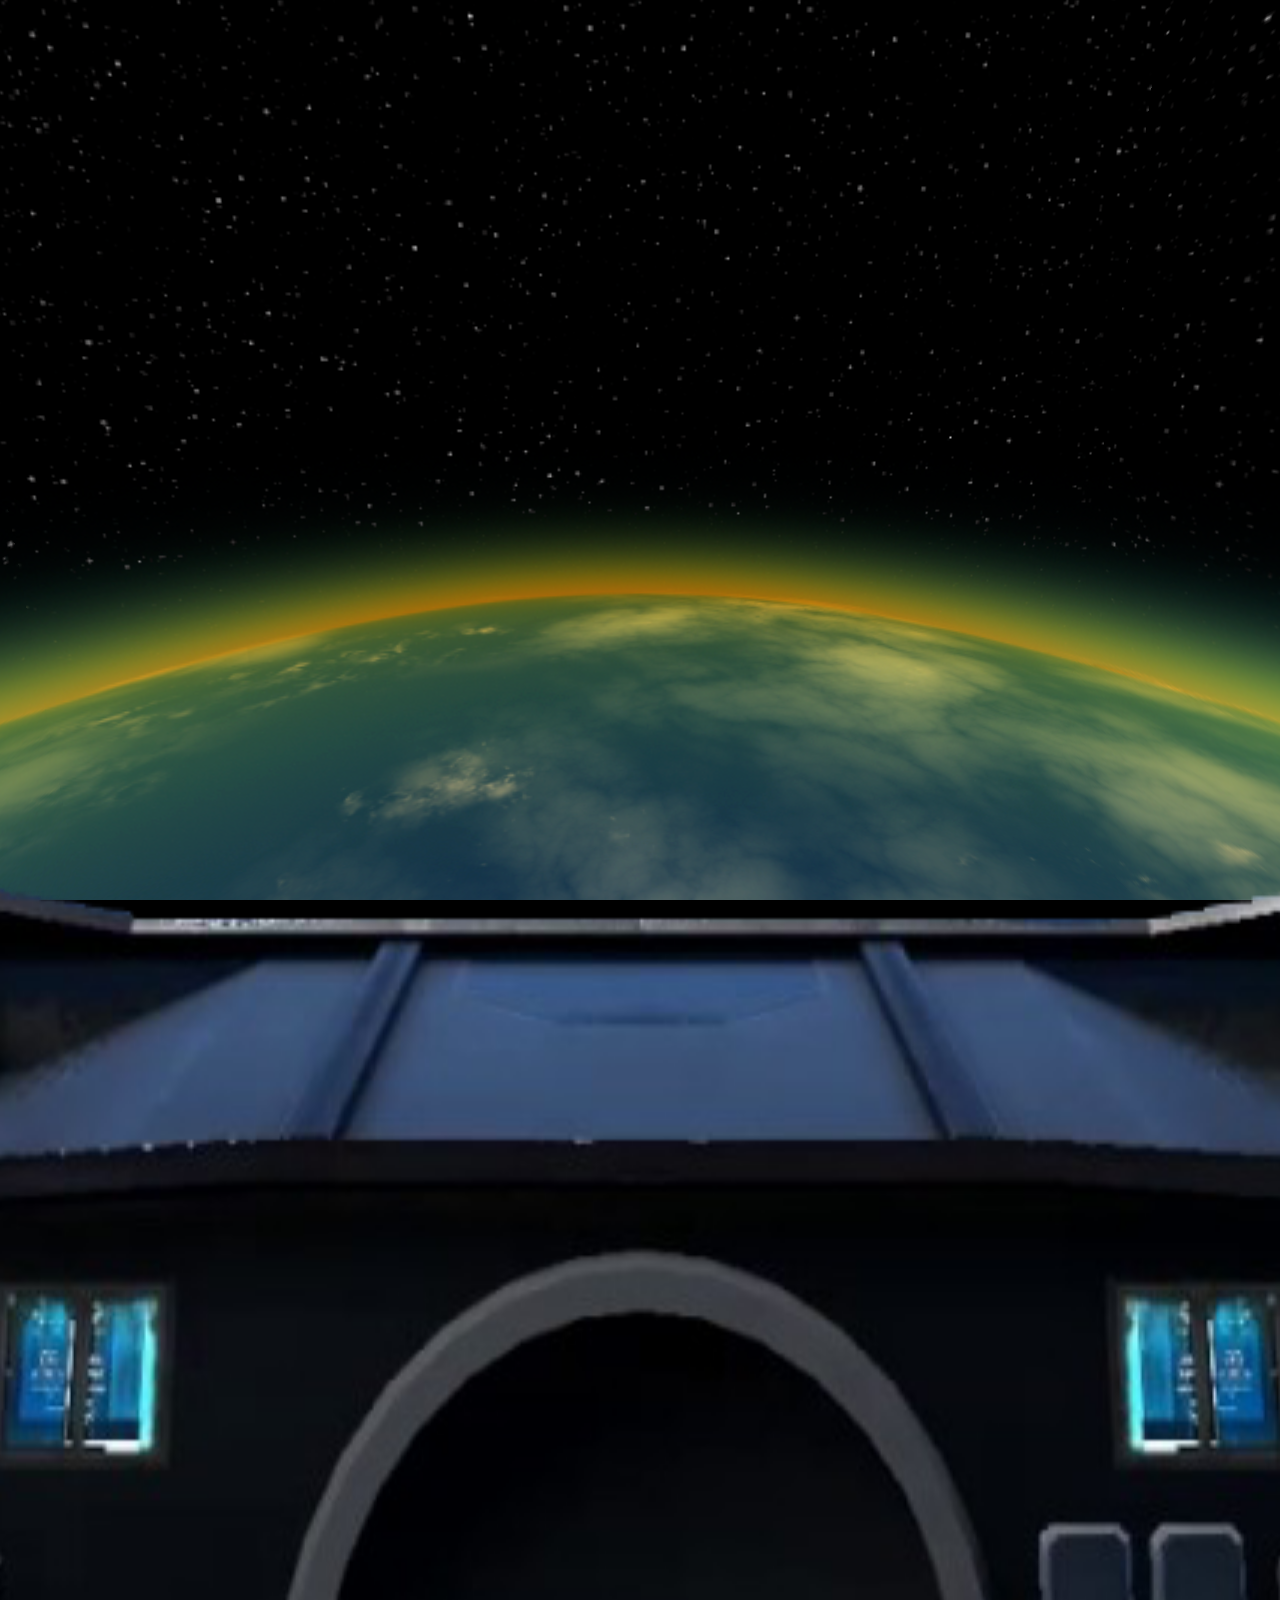
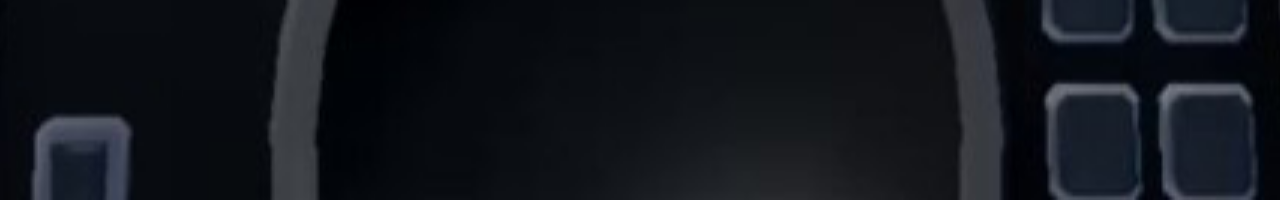
<file: cockpit.html>
<!DOCTYPE html>
<html lang="en" dir="ltr">
<head>
<meta charset="utf-8">
<meta name="viewport" content="width=device-width, initial-scale=1.0"/>
<title>test</title>
<!-- You can add your style here rather than in an external style sheet. -->
    <link rel="stylesheet" href="css/index.css" >
    <link href="https://fonts.googleapis.com/css?family=Orbitron&display=swap" rel="stylesheet">
</head>
<body>

    <img id = 'cockpit'  src = "img/cockpit.png" alt = "cockpit" >
    <img id = 'header' src = "img/Header.png" alt = "header">


<!--    welcome page-->

    
    <iframe id="earth" src="" scrolling="no" height="400vh" width="400vw" frameBorder="0" allowtransparency="true"></iframe>
    <iframe id="mars" src="" scrolling="no" height="400vh" width="400vw" frameBorder="0" allowtransparency="true"></iframe>
    <iframe id="venus" src="" scrolling="no" height="400vh" width="400vw" frameBorder="0" allowtransparency="true"></iframe>
    <!-- <iframe id="myFrame" src="planet.html" scrolling="no" height="400vh" width="400vw" frameBorder="0" allowtransparency="true"></iframe>
     -->


    <div id = 'content_in_cockpit'>

        <div id = 'shipname'>SP<span style="color:orange">A</span>CE EXPL<span style="color:orange">O</span>RER</div>


        <ul id = 'navi'>
            <li tabindex="0" id = 'navi_earth'>EARTH</li>
            <li tabindex="0" id = 'navi_mars'>MARS</li>
            <li tabindex="0" id = 'navi_venus'>UNKNOWN</li>
        </ul>


        <div tabindex="0" id ='go'>LET'S GO!</div>



        <div id = 'radar_plate'>
            <!--    <div id="loader"></div>-->
            <div id="radar"></div>
        </div>

         

    </div>

<!--script here-->
    <script src="js/show_planet.js"></script>
    <script src="js/cockpit.js"></script>
    <script src="js/sketch.js"></script>
    <script src="js/radar.js"></script>
<!--    <script src="js/typing.js"></script>-->

    <script src = "js/three.js"></script>
    <script src = "js/OrbitControls.js"></script>
    <script src="https://ajax.googleapis.com/ajax/libs/jquery/3.4.1/jquery.min.js"></script>
    <script src="js/fade.js"></script>


    <script>
    //(function(){var script=document.createElement('script');script.onload=function(){var stats=new Stats();document.body.appendChild(stats.dom);requestAnimationFrame(function loop(){stats.update();requestAnimationFrame(loop)});};script.src='https://mrdoob.github.io/stats.js/build/stats.min.js';document.head.appendChild(script);})();
    var WIDTH = window.innerWidth;
    var HEIGHT = window.innerHeight;

    var VIEW_ANGLE = 75;
    var ASPECT = WIDTH / HEIGHT;
    var NEAR = 0.1;
    var FAR = 10000;
    var scene = new THREE.Scene();
    var camera = new THREE.PerspectiveCamera(
        VIEW_ANGLE,
        ASPECT,
        NEAR,
        FAR
    );
    const renderer = new THREE.WebGLRenderer();
    renderer.setSize(WIDTH, HEIGHT);
    document.body.appendChild(renderer.domElement);

    window.addEventListener('resize',function(){
        WIDTH = window.innerWidth;
        HEIGHT = window.innerHeight;
        renderer.setSize(WIDTH, HEIGHT);
        camera.aspect = WIDTH / HEIGHT;
        camera.updateProjectionMatrix();
    });

    // create shape
    var geometry = new THREE.BoxGeometry( 100, 100, 100 );

    // var baseurl = 'https://raw.githubusercontent.com/theoliao1998/ThreeJS/master';

    var cubeMaterials = [// 6 sides
        new THREE.MeshBasicMaterial({map: new THREE.TextureLoader().load('skybox/earth/ft.png'), side:THREE.DoubleSide}),
        new THREE.MeshBasicMaterial({map: new THREE.TextureLoader().load('skybox/earth/bk.png'), side:THREE.DoubleSide}),
        new THREE.MeshBasicMaterial({map: new THREE.TextureLoader().load('skybox/earth/up.png'), side:THREE.DoubleSide}),
        new THREE.MeshBasicMaterial({map: new THREE.TextureLoader().load('skybox/earth/dn.png'), side:THREE.DoubleSide}),
        new THREE.MeshBasicMaterial({map: new THREE.TextureLoader().load('skybox/earth/rt.png'), side:THREE.DoubleSide}),
        new THREE.MeshBasicMaterial({map: new THREE.TextureLoader().load('skybox/earth/lf.png'), side:THREE.DoubleSide}),
    ];


    //var material = new THREE.MeshBasicMaterial( {color: 0xffffff, wireframe:true} );
    //var material = new THREE.MeshFaceMaterial( cubeMaterials ); //MeshFaceMaterial removed, directly use the array
    var cube = new THREE.Mesh( geometry, cubeMaterials );
    scene.add( cube );
    camera.position.z = 3; //otherwise both camera and cube is in the origin, can not see it!

    var controls = new THREE.OrbitControls(camera,renderer.domElement);


    var ambientLight = new THREE.AmbientLight(0xFFFFFF, 0.3);
    scene.add(ambientLight);

    var update= function(){
        cube.rotation.x += 0.003;
        cube.rotation.y += 0.0015;
        // var time = Date.now() * 0.0005;
        // pointLight.position.x = Math.sin(time * 0.7)*30;
        // pointLight.position.y = Math.cos(time * 0.5)*40;
        // pointLight.position.z = Math.cos(time * 0.3)*30;

        // pointLight2.position.x = Math.cos(time * 0.3)*30;
        // pointLight2.position.y = Math.sin(time * 0.5)*40;
        // pointLight2.position.z = Math.sin(time * 0.7)*30;

        // pointLight3.position.x = Math.sin(time * 0.7)*30;
        // pointLight3.position.y = Math.cos(time * 0.3)*40;
        // pointLight3.position.z = Math.sin(time * 0.5)*30;
    };

    // draw Scene
    var render = function(){
        renderer.render(scene,camera)
    };

    // run game loop (update, render repeat)
    var GameLoop = function(){
        requestAnimationFrame(GameLoop);
        update();
        render();

    };

    GameLoop();



    </script>



</body>

</html>
</file>
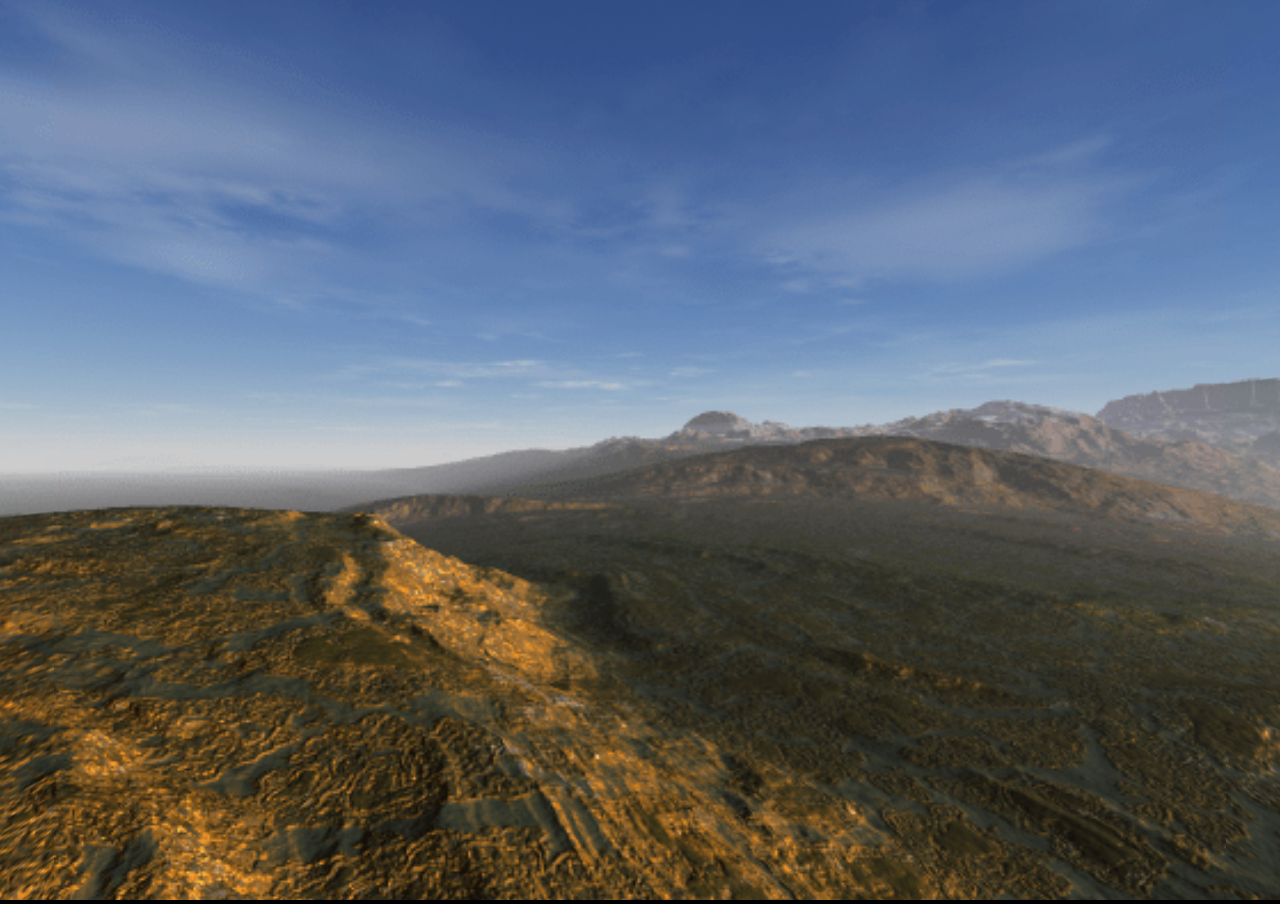
<file: earth.html>
<!DOCTYPE html>
<html lang="en" dir="ltr">
<head>
<meta charset="utf-8">
<meta name="viewport" content="width=device-width, initial-scale=1.0"/>

    <link href="https://fonts.googleapis.com/css?family=Orbitron&display=swap" rel="stylesheet">

    <link rel="stylesheet" href="css/index.css" >
    <link rel="stylesheet" href="css/earth.css" >

    <title>test</title>

</head>
<body>

    <img id = 'header' src = "img/Header.png" class ="zoom_out" alt = "header">
    <div id = 'content_in_header'>

        <div id = 'shipname'>SP<span style="color:orange">A</span>CE EXPL<span style="color:orange">O</span>RER</div>

        <p id ="navi">You are on the EARTH.</p>

        <div tabindex="0" id ='go' class="clickable">Go Back!</div>
    </div>


    <script src = "js/three.js"></script>
    <script src = "js/OrbitControls.js"></script>

    <script>
        header.addEventListener("animationend",function () {
            content_in_header.style.display ="block";
            content_in_header.classList.add("fade_in");
        });

        go.onclick = function () {
            window.location.href = "cockpit.html";
        }
    </script>

    <script>
    // (function(){var script=document.createElement('script');script.onload=function(){var stats=new Stats();document.body.appendChild(stats.dom);requestAnimationFrame(function loop(){stats.update();requestAnimationFrame(loop)});};script.src='https://mrdoob.github.io/stats.js/build/stats.min.js';document.head.appendChild(script);})();
    var WIDTH = window.innerWidth;
    var HEIGHT = window.innerHeight;
    
    var VIEW_ANGLE = 75;
    var ASPECT = WIDTH / HEIGHT;
    var NEAR = 0.1;
    var FAR = 10000;
    var scene = new THREE.Scene();
    var camera = new THREE.PerspectiveCamera(
        VIEW_ANGLE,
        ASPECT,
        NEAR,
        FAR
    );
    const renderer = new THREE.WebGLRenderer();
    renderer.setSize(WIDTH, HEIGHT);
    document.body.appendChild(renderer.domElement);
    
    window.addEventListener('resize',function(){
        WIDTH = window.innerWidth;
        HEIGHT = window.innerHeight;
        renderer.setSize(WIDTH, HEIGHT);
        camera.aspect = WIDTH / HEIGHT;
        camera.updateProjectionMatrix();
    });
    
    // create shape
    var controls = new THREE.OrbitControls(camera,renderer.domElement);
    camera.position.z = 3; 
    var geometry = new THREE.BoxGeometry( 10000, 10000, 10000 );
    

    // var baseurl = 'https://raw.githubusercontent.com/theoliao1998/ThreeJS/master';
    var cubeMaterials = 
    [
        new THREE.MeshBasicMaterial( { map: new THREE.TextureLoader( ).load(
                "skybox/bleak/bleak-outlook_ft.png"), side:THREE.DoubleSide}),
        new THREE.MeshBasicMaterial( { map: new THREE.TextureLoader( ).load(
                "skybox/bleak/bleak-outlook_bk.png"), side:THREE.DoubleSide}),
        new THREE.MeshBasicMaterial( { map: new THREE.TextureLoader( ).load(
                "skybox/bleak/bleak-outlook_up.png"), side:THREE.DoubleSide}),
        new THREE.MeshBasicMaterial( { map: new THREE.TextureLoader( ).load(
                "skybox/bleak/bleak-outlook_dn.png"), side:THREE.DoubleSide}),
        new THREE.MeshBasicMaterial( { map: new THREE.TextureLoader( ).load(
                 "skybox/bleak/bleak-outlook_rt.png"), side:THREE.DoubleSide}),
        new THREE.MeshBasicMaterial( { map: new THREE.TextureLoader( ).load(
                 "skybox/bleak/bleak-outlook_lf.png"), side:THREE.DoubleSide}),
    ];

    // var cubeMaterials = [// 6 sides
    //     new THREE.MeshBasicMaterial({map: new THREE.TextureLoader().load(baseurl + '/skybox/mars/mars_front_first.jpg'), side:THREE.DoubleSide}),
    //     new THREE.MeshBasicMaterial({map: new THREE.TextureLoader().load(baseurl + '/skybox/mars/mars_front.jpg'), side:THREE.DoubleSide}),
    //     new THREE.MeshBasicMaterial({map: new THREE.TextureLoader().load(baseurl + '/skybox/mars/mars_up.jpg'), side:THREE.DoubleSide}),
    //     new THREE.MeshBasicMaterial({map: new THREE.TextureLoader().load(baseurl + '/skybox/mars/down>jpg'), side:THREE.DoubleSide}),
    //     new THREE.MeshBasicMaterial({map: new THREE.TextureLoader().load(baseurl + '/skybox/mars/mars_right.j[g'), side:THREE.DoubleSide}),
    //     new THREE.MeshBasicMaterial({map: new THREE.TextureLoader().load(baseurl + '/skybox/mars/mars_left.jpg'), side:THREE.DoubleSide}), 
    // ];


    //var material = new THREE.MeshBasicMaterial( {color: 0xffffff, wireframe:true} );
    //var material = new THREE.MeshFaceMaterial( cubeMaterials ); //MeshFaceMaterial removed, directly use the array
    var cube = new THREE.Mesh( geometry, cubeMaterials );
    scene.add( cube );
    //otherwise both camera and cube is in the origin, can not see it!

    
   

    var ambientLight = new THREE.AmbientLight(0xFFFFFF, 0.3);
    scene.add(ambientLight);

    var update= function(){
        // cube.rotation.x += 0.003;
        // cube.rotation.y += 0.0015;
        // var time = Date.now() * 0.0005;
        // pointLight.position.x = Math.sin(time * 0.7)*30;
        // pointLight.position.y = Math.cos(time * 0.5)*40;
        // pointLight.position.z = Math.cos(time * 0.3)*30;
        
        // pointLight2.position.x = Math.cos(time * 0.3)*30;
        // pointLight2.position.y = Math.sin(time * 0.5)*40;
        // pointLight2.position.z = Math.sin(time * 0.7)*30;

        // pointLight3.position.x = Math.sin(time * 0.7)*30;
        // pointLight3.position.y = Math.cos(time * 0.3)*40;
        // pointLight3.position.z = Math.sin(time * 0.5)*30;
    };

    // draw Scene
    var render = function(){
        renderer.render(scene,camera)
    };

    // run game loop (update, render repeat)
    var GameLoop = function(){
        requestAnimationFrame(GameLoop);
        update();
        render();

    };
    
    GameLoop();

    </script>
</body>
<script src="https://ajax.googleapis.com/ajax/libs/jquery/3.4.1/jquery.min.js"></script>
<script src="js/fade.js"></script>

</html>
</file>
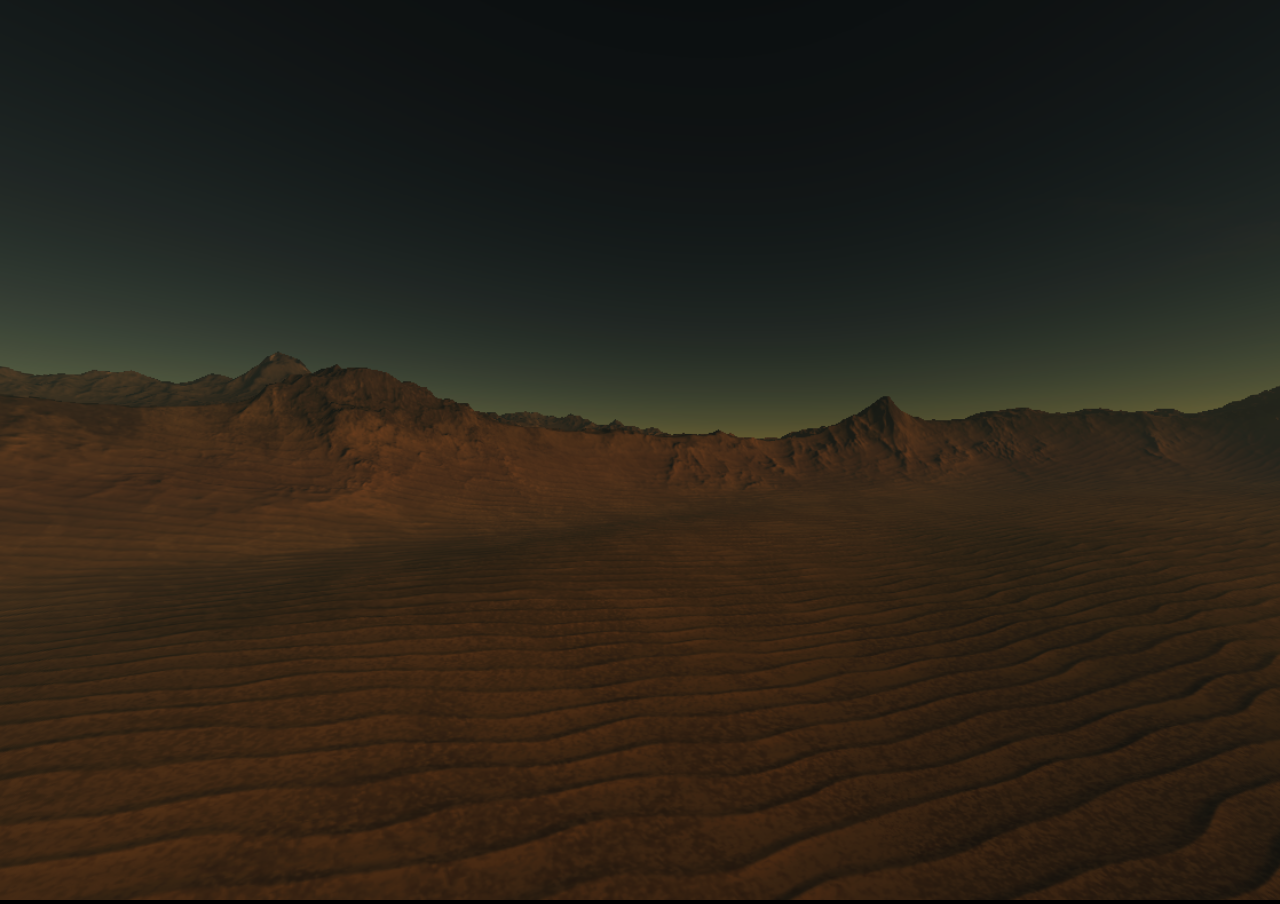
<file: mars.html>
<!DOCTYPE html>
<html lang="en" dir="ltr">
<head>
<meta charset="utf-8">
<meta name="viewport" content="width=device-width, initial-scale=1.0"/>

    <link href="https://fonts.googleapis.com/css?family=Orbitron&display=swap" rel="stylesheet">

    <link rel="stylesheet" href="css/index.css" >
    <link rel="stylesheet" href="css/mars.css" >

    <title>test</title>


   
</head>
<body>

    <img id = 'header' src = "img/Header.png" class ="zoom_out" alt = "header">
    <div id = 'content_in_header'>

    <div id = 'shipname'>SP<span style="color:orange">A</span>CE EXPL<span style="color:orange">O</span>RER</div>

        <p id ="navi">You are on the MARS.</p>

    <div tabindex="0" id ='go' class="clickable">Go Back!</div>
    </div>


    <script src = "js/three.js"></script>
    <script src = "js/OrbitControls.js"></script>


    <script>
        header.addEventListener("animationend",function () {
            content_in_header.style.display ="block";
            content_in_header.classList.add("fade_in");
        });

        go.onclick = function () {
            window.location.href = "cockpit.html";
        }
    </script>

    <script>
    // (function(){var script=document.createElement('script');script.onload=function(){var stats=new Stats();document.body.appendChild(stats.dom);requestAnimationFrame(function loop(){stats.update();requestAnimationFrame(loop)});};script.src='https://mrdoob.github.io/stats.js/build/stats.min.js';document.head.appendChild(script);})();
    var WIDTH = window.innerWidth;
    var HEIGHT = window.innerHeight;
    
    var VIEW_ANGLE = 75;
    var ASPECT = WIDTH / HEIGHT;
    var NEAR = 0.1;
    var FAR = 10000;
    var scene = new THREE.Scene();
    var camera = new THREE.PerspectiveCamera(
        VIEW_ANGLE,
        ASPECT,
        NEAR,
        FAR
    );
    const renderer = new THREE.WebGLRenderer();
    renderer.setSize(WIDTH, HEIGHT);
    document.body.appendChild(renderer.domElement);
    
    window.addEventListener('resize',function(){
        WIDTH = window.innerWidth;
        HEIGHT = window.innerHeight;
        renderer.setSize(WIDTH, HEIGHT);
        camera.aspect = WIDTH / HEIGHT;
        camera.updateProjectionMatrix();
    });
    
    // create shape
    var controls = new THREE.OrbitControls(camera,renderer.domElement);
    camera.position.z = 3; 
    var geometry = new THREE.BoxGeometry( 10000, 10000, 10000 );
    

    // var baseurl = 'https://raw.githubusercontent.com/theoliao1998/ThreeJS/master';
    var cubeMaterials = 
    [
        new THREE.MeshBasicMaterial( { map: new THREE.TextureLoader( ).load(
                "skybox/mars/marslike01ft.png"), side:THREE.DoubleSide}),
        new THREE.MeshBasicMaterial( { map: new THREE.TextureLoader( ).load(
                "skybox/mars/marslike01bk.png"), side:THREE.DoubleSide}),
        new THREE.MeshBasicMaterial( { map: new THREE.TextureLoader( ).load(
                "skybox/mars/marslike01up.png"), side:THREE.DoubleSide}),
        new THREE.MeshBasicMaterial( { map: new THREE.TextureLoader( ).load(
                "skybox/mars/marslike01dn.png"), side:THREE.DoubleSide}),
        new THREE.MeshBasicMaterial( { map: new THREE.TextureLoader( ).load(
                 "skybox/mars/marslike01rt.png"), side:THREE.DoubleSide}),
        new THREE.MeshBasicMaterial( { map: new THREE.TextureLoader( ).load(
                 "skybox/mars/marslike01lf.png"), side:THREE.DoubleSide}),
    ];

    // var cubeMaterials = [// 6 sides
    //     new THREE.MeshBasicMaterial({map: new THREE.TextureLoader().load(baseurl + '/skybox/mars/mars_front_first.jpg'), side:THREE.DoubleSide}),
    //     new THREE.MeshBasicMaterial({map: new THREE.TextureLoader().load(baseurl + '/skybox/mars/mars_front.jpg'), side:THREE.DoubleSide}),
    //     new THREE.MeshBasicMaterial({map: new THREE.TextureLoader().load(baseurl + '/skybox/mars/mars_up.jpg'), side:THREE.DoubleSide}),
    //     new THREE.MeshBasicMaterial({map: new THREE.TextureLoader().load(baseurl + '/skybox/mars/down>jpg'), side:THREE.DoubleSide}),
    //     new THREE.MeshBasicMaterial({map: new THREE.TextureLoader().load(baseurl + '/skybox/mars/mars_right.j[g'), side:THREE.DoubleSide}),
    //     new THREE.MeshBasicMaterial({map: new THREE.TextureLoader().load(baseurl + '/skybox/mars/mars_left.jpg'), side:THREE.DoubleSide}), 
    // ];


    //var material = new THREE.MeshBasicMaterial( {color: 0xffffff, wireframe:true} );
    //var material = new THREE.MeshFaceMaterial( cubeMaterials ); //MeshFaceMaterial removed, directly use the array
    var cube = new THREE.Mesh( geometry, cubeMaterials );
    scene.add( cube );
    //otherwise both camera and cube is in the origin, can not see it!

    
   

    var ambientLight = new THREE.AmbientLight(0xFFFFFF, 0.3);
    scene.add(ambientLight);

    var update= function(){
        // cube.rotation.x += 0.003;
        // cube.rotation.y += 0.0015;
        // var time = Date.now() * 0.0005;
        // pointLight.position.x = Math.sin(time * 0.7)*30;
        // pointLight.position.y = Math.cos(time * 0.5)*40;
        // pointLight.position.z = Math.cos(time * 0.3)*30;
        
        // pointLight2.position.x = Math.cos(time * 0.3)*30;
        // pointLight2.position.y = Math.sin(time * 0.5)*40;
        // pointLight2.position.z = Math.sin(time * 0.7)*30;

        // pointLight3.position.x = Math.sin(time * 0.7)*30;
        // pointLight3.position.y = Math.cos(time * 0.3)*40;
        // pointLight3.position.z = Math.sin(time * 0.5)*30;
    };

    // draw Scene
    var render = function(){
        renderer.render(scene,camera)
    };

    // run game loop (update, render repeat)
    var GameLoop = function(){
        requestAnimationFrame(GameLoop);
        update();
        render();

    };
    
    GameLoop();

    </script>
</body>
<script src="https://ajax.googleapis.com/ajax/libs/jquery/3.4.1/jquery.min.js"></script>
<script src="js/fade.js"></script>

</html>
</file>
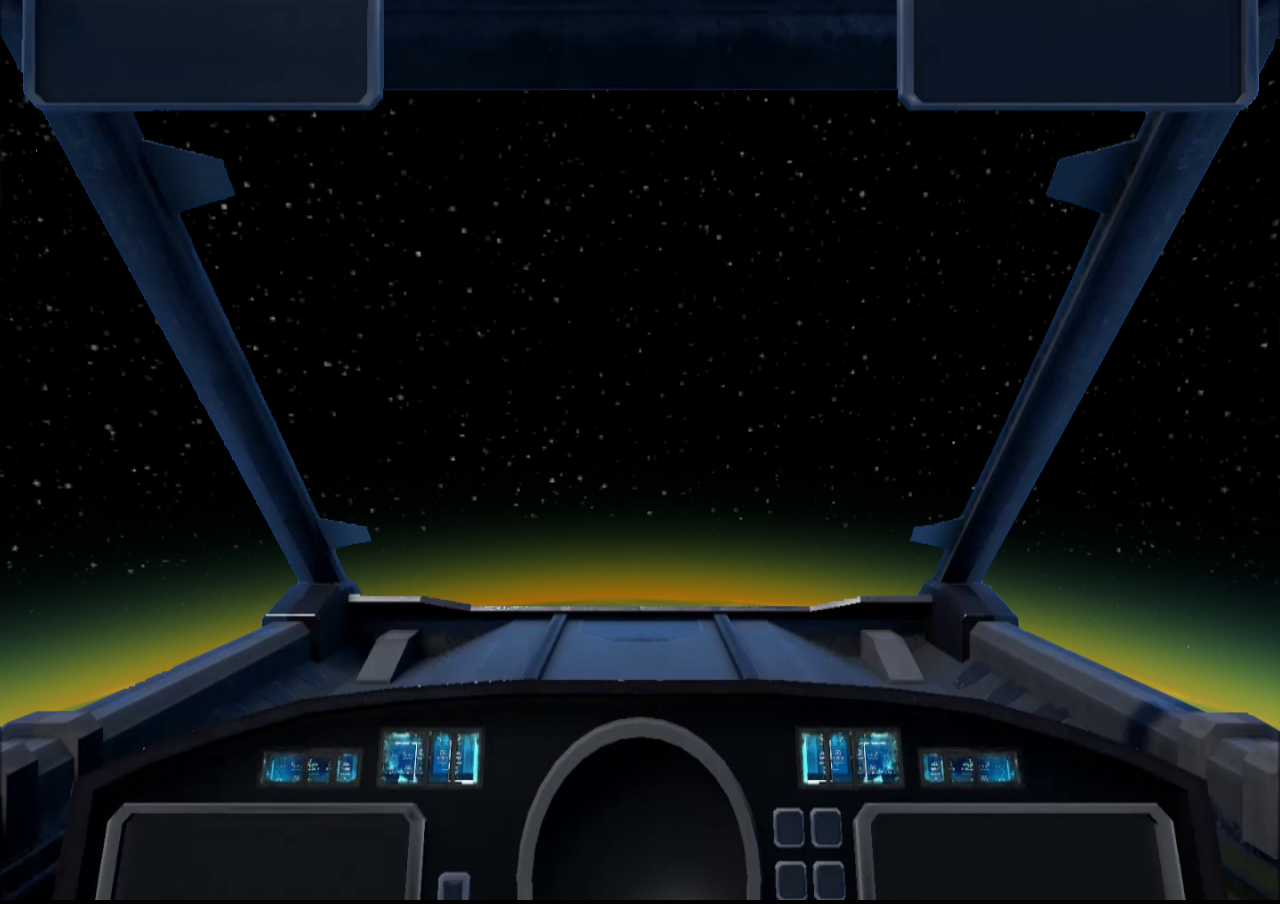
<file: skybox.html>
<!DOCTYPE html>
<html>
<head>
<meta name="viewport" content="width=device-width, initial-scale=1.0"/>
<title>test</title>
<!-- You can add your style here rather than in an external style sheet. -->
<style>
	body{
        margin:0;
        background-color: black;
    }
    canvas{
        width:100%;
        height: 100%;
    }
</style>
</head>
<body>


    <img src="img/cockpit.png" alt = "cockpit" style="position: absolute;width: 100vw;height: 100vh">


    <script src = "js/three.js"></script>
    <script src = "js/OrbitControls.js"></script>

    <script>
    // (function(){var script=document.createElement('script');script.onload=function(){var stats=new Stats();document.body.appendChild(stats.dom);requestAnimationFrame(function loop(){stats.update();requestAnimationFrame(loop)});};script.src='https://mrdoob.github.io/stats.js/build/stats.min.js';document.head.appendChild(script);})()
    var WIDTH = window.innerWidth;
    var HEIGHT = window.innerHeight;
    
    var VIEW_ANGLE = 75;
    var ASPECT = WIDTH / HEIGHT;
    var NEAR = 0.1;
    var FAR = 10000;
    var scene = new THREE.Scene();
    var camera = new THREE.PerspectiveCamera(
        VIEW_ANGLE,
        ASPECT,
        NEAR,
        FAR
    );
    const renderer = new THREE.WebGLRenderer();
    renderer.setSize(WIDTH, HEIGHT);
    document.body.appendChild(renderer.domElement)
    
    window.addEventListener('resize',function(){
        WIDTH = window.innerWidth;
        HEIGHT = window.innerHeight;
        renderer.setSize(WIDTH, HEIGHT);
        camera.aspect = WIDTH / HEIGHT;
        camera.updateProjectionMatrix();
    })
    
    // create shape
    var geometry = new THREE.BoxGeometry( 100, 100, 100 );

    // var baseurl = 'https://raw.githubusercontent.com/theoliao1998/ThreeJS/master';

    var cubeMaterials = [// 6 sides
        new THREE.MeshBasicMaterial({map: new THREE.TextureLoader().load('skybox/earth/ft.png'), side:THREE.DoubleSide}),
        new THREE.MeshBasicMaterial({map: new THREE.TextureLoader().load('skybox/earth/bk.png'), side:THREE.DoubleSide}),
        new THREE.MeshBasicMaterial({map: new THREE.TextureLoader().load('skybox/earth/up.png'), side:THREE.DoubleSide}),
        new THREE.MeshBasicMaterial({map: new THREE.TextureLoader().load('skybox/earth/dn.png'), side:THREE.DoubleSide}),
        new THREE.MeshBasicMaterial({map: new THREE.TextureLoader().load('skybox/earth/rt.png'), side:THREE.DoubleSide}),
        new THREE.MeshBasicMaterial({map: new THREE.TextureLoader().load('skybox/earth/lf.png'), side:THREE.DoubleSide}),
    ];


    //var material = new THREE.MeshBasicMaterial( {color: 0xffffff, wireframe:true} );
    //var material = new THREE.MeshFaceMaterial( cubeMaterials ); //MeshFaceMaterial removed, directly use the array
    var cube = new THREE.Mesh( geometry, cubeMaterials );
    scene.add( cube );
    camera.position.z = 3; //otherwise both camera and cube is in the origin, can not see it!

    var controls = new THREE.OrbitControls(camera,renderer.domElement);
   

    var ambientLight = new THREE.AmbientLight(0xFFFFFF, 0.3);
    scene.add(ambientLight);

    var update= function(){
        cube.rotation.x += 0.003;
        cube.rotation.y += 0.0015;
        // var time = Date.now() * 0.0005;
        // pointLight.position.x = Math.sin(time * 0.7)*30;
        // pointLight.position.y = Math.cos(time * 0.5)*40;
        // pointLight.position.z = Math.cos(time * 0.3)*30;
        
        // pointLight2.position.x = Math.cos(time * 0.3)*30;
        // pointLight2.position.y = Math.sin(time * 0.5)*40;
        // pointLight2.position.z = Math.sin(time * 0.7)*30;

        // pointLight3.position.x = Math.sin(time * 0.7)*30;
        // pointLight3.position.y = Math.cos(time * 0.3)*40;
        // pointLight3.position.z = Math.sin(time * 0.5)*30;
    };

    // draw Scene
    var render = function(){
        renderer.render(scene,camera)
    };

    // run game loop (update, render repeat)
    var GameLoop = function(){
        requestAnimationFrame(GameLoop);
        update();
        render();

    };
    
    GameLoop();

    </script>


</body>

</html>
</file>
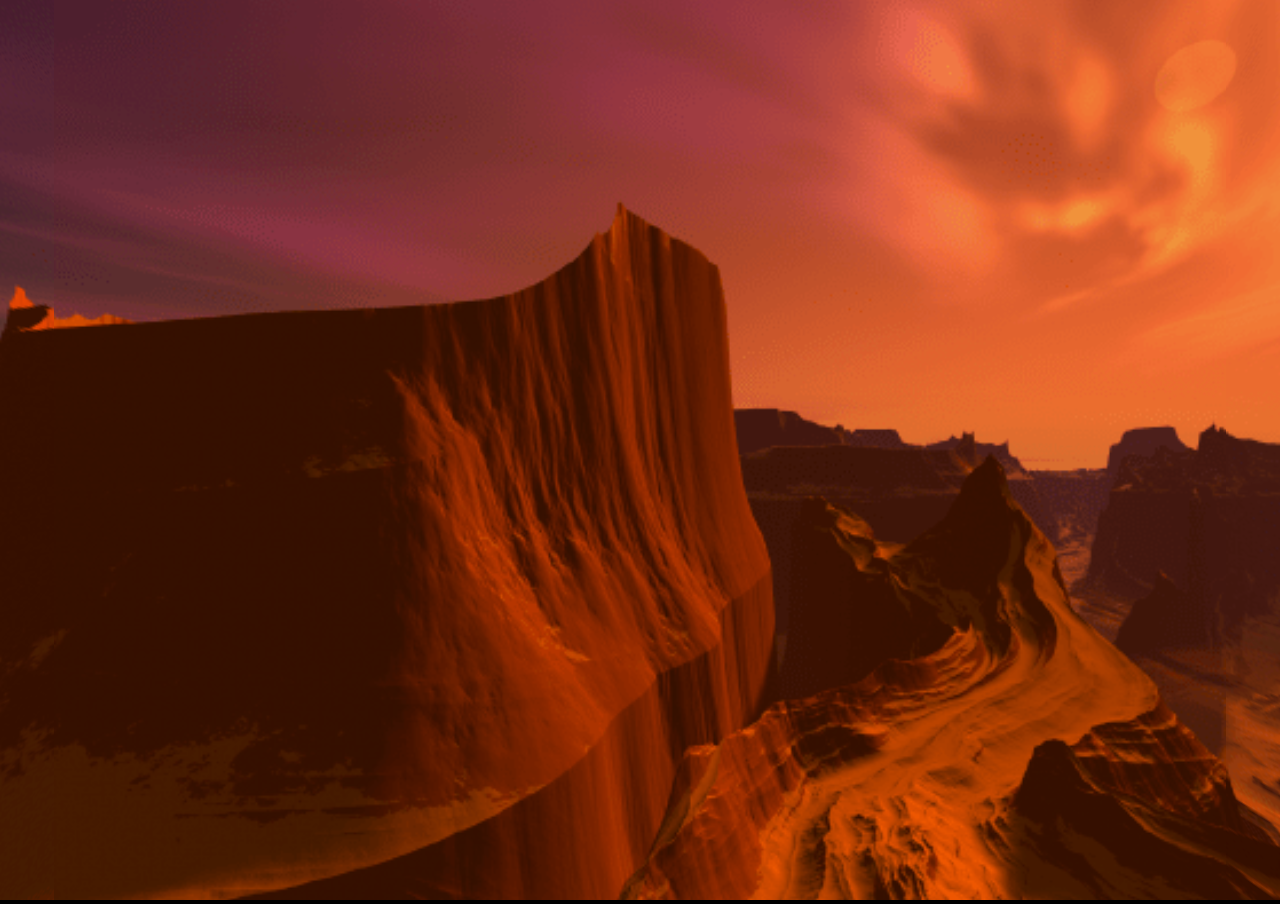
<file: unknown.html>
<!DOCTYPE html>
<html lang="en" dir="ltr">
<head>
<meta charset="utf-8">
<meta name="viewport" content="width=device-width, initial-scale=1.0"/>
    <link href="https://fonts.googleapis.com/css?family=Orbitron&display=swap" rel="stylesheet">

    <link rel="stylesheet" href="css/index.css" >
    <link rel="stylesheet" href="css/unknown.css" >

    <title>test</title>

</head>
<body>

    <img id = 'header' src = "img/Header.png" class ="zoom_out" alt = "header">
    <div id = 'content_in_header'>

    <div id = 'shipname'>SP<span style="color:orange">A</span>CE EXPL<span style="color:orange">O</span>RER</div>

        <p id ="navi">You are on the UNKNOWN.</p>

    <div tabindex="0" id ='go' class="clickable">Go Back!</div>
    </div>


    <script src = "js/three.js"></script>
    <script src = "js/OrbitControls.js"></script>

    <script>
        header.addEventListener("animationend",function () {
            content_in_header.style.display ="block";
            content_in_header.classList.add("fade_in");
        });

        go.onclick = function () {
            window.location.href = "cockpit.html";
        }
    </script>


    <script>
    // (function(){var script=document.createElement('script');script.onload=function(){var stats=new Stats();document.body.appendChild(stats.dom);requestAnimationFrame(function loop(){stats.update();requestAnimationFrame(loop)});};script.src='https://mrdoob.github.io/stats.js/build/stats.min.js';document.head.appendChild(script);})();
    var WIDTH = window.innerWidth;
    var HEIGHT = window.innerHeight;
    
    var VIEW_ANGLE = 75;
    var ASPECT = WIDTH / HEIGHT;
    var NEAR = 0.1;
    var FAR = 10000;
    var scene = new THREE.Scene();
    var camera = new THREE.PerspectiveCamera(
        VIEW_ANGLE,
        ASPECT,
        NEAR,
        FAR
    );
    const renderer = new THREE.WebGLRenderer();
    renderer.setSize(WIDTH, HEIGHT);
    document.body.appendChild(renderer.domElement);
    
    window.addEventListener('resize',function(){
        WIDTH = window.innerWidth;
        HEIGHT = window.innerHeight;
        renderer.setSize(WIDTH, HEIGHT);
        camera.aspect = WIDTH / HEIGHT;
        camera.updateProjectionMatrix();
    });
    
    // create shape
    var controls = new THREE.OrbitControls(camera,renderer.domElement);
    camera.position.z = 3; 
    var geometry = new THREE.BoxGeometry( 10000, 10000, 10000 );
    

    // var baseurl = 'https://raw.githubusercontent.com/theoliao1998/ThreeJS/master';
    var cubeMaterials = 
    [
        new THREE.MeshBasicMaterial( { map: new THREE.TextureLoader( ).load(
                "skybox/unknown/blood-valley_ft.png"), side:THREE.DoubleSide}),
        new THREE.MeshBasicMaterial( { map: new THREE.TextureLoader( ).load(
                "skybox/unknown/blood-valley_bk.png"), side:THREE.DoubleSide}),
        new THREE.MeshBasicMaterial( { map: new THREE.TextureLoader( ).load(
                "skybox/unknown/blood-valley_up.png"), side:THREE.DoubleSide}),
        new THREE.MeshBasicMaterial( { map: new THREE.TextureLoader( ).load(
                "skybox/unknown/blood-valley_dn.png"), side:THREE.DoubleSide}),
        new THREE.MeshBasicMaterial( { map: new THREE.TextureLoader( ).load(
                 "skybox/unknown/blood-valley_rt.png"), side:THREE.DoubleSide}),
        new THREE.MeshBasicMaterial( { map: new THREE.TextureLoader( ).load(
                 "skybox/unknown/blood-valley_lf.png"), side:THREE.DoubleSide}),
    ];

    // var cubeMaterials = [// 6 sides
    //     new THREE.MeshBasicMaterial({map: new THREE.TextureLoader().load(baseurl + '/skybox/mars/mars_front_first.jpg'), side:THREE.DoubleSide}),
    //     new THREE.MeshBasicMaterial({map: new THREE.TextureLoader().load(baseurl + '/skybox/mars/mars_front.jpg'), side:THREE.DoubleSide}),
    //     new THREE.MeshBasicMaterial({map: new THREE.TextureLoader().load(baseurl + '/skybox/mars/mars_up.jpg'), side:THREE.DoubleSide}),
    //     new THREE.MeshBasicMaterial({map: new THREE.TextureLoader().load(baseurl + '/skybox/mars/down>jpg'), side:THREE.DoubleSide}),
    //     new THREE.MeshBasicMaterial({map: new THREE.TextureLoader().load(baseurl + '/skybox/mars/mars_right.j[g'), side:THREE.DoubleSide}),
    //     new THREE.MeshBasicMaterial({map: new THREE.TextureLoader().load(baseurl + '/skybox/mars/mars_left.jpg'), side:THREE.DoubleSide}), 
    // ];


    //var material = new THREE.MeshBasicMaterial( {color: 0xffffff, wireframe:true} );
    //var material = new THREE.MeshFaceMaterial( cubeMaterials ); //MeshFaceMaterial removed, directly use the array
    var cube = new THREE.Mesh( geometry, cubeMaterials );
    scene.add( cube );
    //otherwise both camera and cube is in the origin, can not see it!

    
   

    var ambientLight = new THREE.AmbientLight(0xFFFFFF, 0.3);
    scene.add(ambientLight);

    var update= function(){
        // cube.rotation.x += 0.003;
        // cube.rotation.y += 0.0015;
        // var time = Date.now() * 0.0005;
        // pointLight.position.x = Math.sin(time * 0.7)*30;
        // pointLight.position.y = Math.cos(time * 0.5)*40;
        // pointLight.position.z = Math.cos(time * 0.3)*30;
        
        // pointLight2.position.x = Math.cos(time * 0.3)*30;
        // pointLight2.position.y = Math.sin(time * 0.5)*40;
        // pointLight2.position.z = Math.sin(time * 0.7)*30;

        // pointLight3.position.x = Math.sin(time * 0.7)*30;
        // pointLight3.position.y = Math.cos(time * 0.3)*40;
        // pointLight3.position.z = Math.sin(time * 0.5)*30;
    };

    // draw Scene
    var render = function(){
        renderer.render(scene,camera)
    };

    // run game loop (update, render repeat)
    var GameLoop = function(){
        requestAnimationFrame(GameLoop);
        update();
        render();

    };
    
    GameLoop();

    </script>
</body>
<script src="https://ajax.googleapis.com/ajax/libs/jquery/3.4.1/jquery.min.js"></script>
<script src="js/fade.js"></script>

</html>
</file>
<file: css/index.css>
@font-face {
    font-family: navi;
    src: url(../fonts/Pasajero-95AL.ttf);
}

html{
    background-color: black;
}


body{
    background-color: black;
    width: 100vw;
    height: 100vh;
    margin:0;
    color: gray;
    overflow: hidden;
}

canvas{
    width:100%;
    height: 100%;
}


#cockpit{
    position: absolute;
    width: 100vw;
    height: 100vh;
    transform: scale(3.0);
}

#header{
    position: absolute;
    width: 100vw;
    height: 15vh;
    /*display: none;*/
    transform: scale(3.0) translate(0,-20vh);
}

#content_in_cockpit{
    display: none;
    opacity: 0;
}

@keyframes zooms_out {
0% {
    transform: scale(3.0);
    -webkit-transform: scale(3.0);
}
100% {
    transform: scale(1.0);
    -webkit-transform: scale(1.0);
}
}

@keyframes zooms_in {
     0% {
         transform: scale(1.0);
         -webkit-transform: scale(1.0);
     }
     100% {
         transform: scale(3.0);
         -webkit-transform: scale(3.0);
     }
 }

@keyframes translate_down {
    0% {
        transform: translate(0,-20vh);
        -webkit-transform: translate(0,-20vh);
    }
    100% {
        transform: translate(0,0);
        -webkit-transform: translate(0,0);
    }
}

@keyframes fade_out {
    0% {
        opacity: 100%;
    }
    100% {
        opacity: 0;
    }
}

@keyframes fade_in{
    0% {
        opacity: 0;
    }
    100% {
        opacity: 100%;
    }
}


.zoom_out{
    animation: zooms_out ease 2s forwards;
    -webkit-animation: zooms_out ease 2s forwards;
}

.translate_down{
    animation: translate_down ease 2s forwards;
    -webkit-animation: translate_down ease 2s forwards;
}

.fade_out{
    animation: fade_out ease 2s forwards;
    -webkit-animation: fade_out ease 2s forwards;
}

.fade_in{
    animation: fade_in ease 2s forwards;
    -webkit-animation: fade_in ease 2s forwards;
}

#shipname{
    width:40vw;
    font-size: 3vw;
    margin: 3vh 3vw;
    position: absolute;
    color: white;
    font-family: navi, sans-serif;
}

#welcome{
    width:40vw;
    font-size: 10vw;
    /*white-space: nowrap;*/
    margin: 15vh 25vw;
    position: absolute;
    color: white;
    font-family: navi, sans-serif;
}

.button {
    margin: 65vh 40vw;
    background: #f2f2f2;
    width: 20vw;
    height:10vh;
    position: absolute;
    border-radius: 2vw;
    color: #4d4d4d;
}

.button p{
    padding: 0;
    margin: 0;
    line-height: 10vh;
    font-size: 2vw;
    font-weight: bold;
    text-align: center;
    vertical-align: middle;
}

.button:hover, .button:focus{
    background: orange;
    color: white;
    cursor: pointer;
}

#go{
    /*width:17vw;*/
    font-size: 3vw;
    margin: 2vh 0vw 0vh 77vw;
    position: absolute;
    font-family: 'Orbitron', sans-serif;
    cursor: pointer;
}

.clickable{
    color: white;
}

.clickable:hover, .clickable:focus{
    color: orange;
}

#navi{
    font-family: 'Orbitron', sans-serif;
    width:40vw;
    font-size: 2vw;
    margin: 3vh 30vw;
    color: white;
    position: absolute;
    list-style: none;
}

#navi li{
    width: auto;
    display: inline-block;
    margin: 0 1vw;
    cursor: pointer;
}

#navi li:hover, #navi li:focus{
    color:orange;
}



/*radar*/
#radar_plate{
    position: absolute;
    width: 100vw;
    /*top:104.5vh;*/
    /*left:52.7vw;*/
    /*bottom: 0;*/
}


#radar {
    background: linear-gradient(#333, #111);
    box-shadow:
            0 0 0 1px hsla(0, 0%, 0%, 0.5),
            inset 0 0 0 1px hsla(0, 0%, 100%, 0.15)
;
    border-radius: 100%;
    display: block;
    width:18vw;
    /*margin: 0 40vw;*/
    left: 52.35vw;
    position: absolute;
    top:103.4vh;
}



#mars{
    z-index: 100;
}


iframe{
    display:none;
    left:36%;
    top: 20%;
    border:0;
    position: absolute;
    outline: 0;
    opacity: 0;
    transition: all;
}

/*#loader {*/
/*    !*position: relative;*!*/
/*    right: 90px;*/
/*    top: 10%;*/
/*    width: .5%;*/
/*    height: 1%;*/
/*    border-radius: 100000%;*/
/*    box-shadow: 0 0 10px 2px #ffc5c5;*/
/*    background-color: #ff4c33;*/
/*}*/
</file>
<file: css/earth.css>
#navi{
    margin: 3vh 36.5vw;
}

#go{
    margin: 2vh 0vw 0vh 78.5vw;
}

#content_in_header{
    display: none;
}
</file>
<file: css/mars.css>
#navi{
    margin: 3vh 38vw;
}

#go{
    margin: 2vh 0vw 0vh 78.5vw;
}

#content_in_header{
    display: none;
}
</file>
<file: css/unknown.css>
#navi{
    margin: 3vh 35.5vw;
}
#go{
    margin: 2vh 0vw 0vh 78.5vw;
}
#content_in_header{
    display: none;
}
</file>
